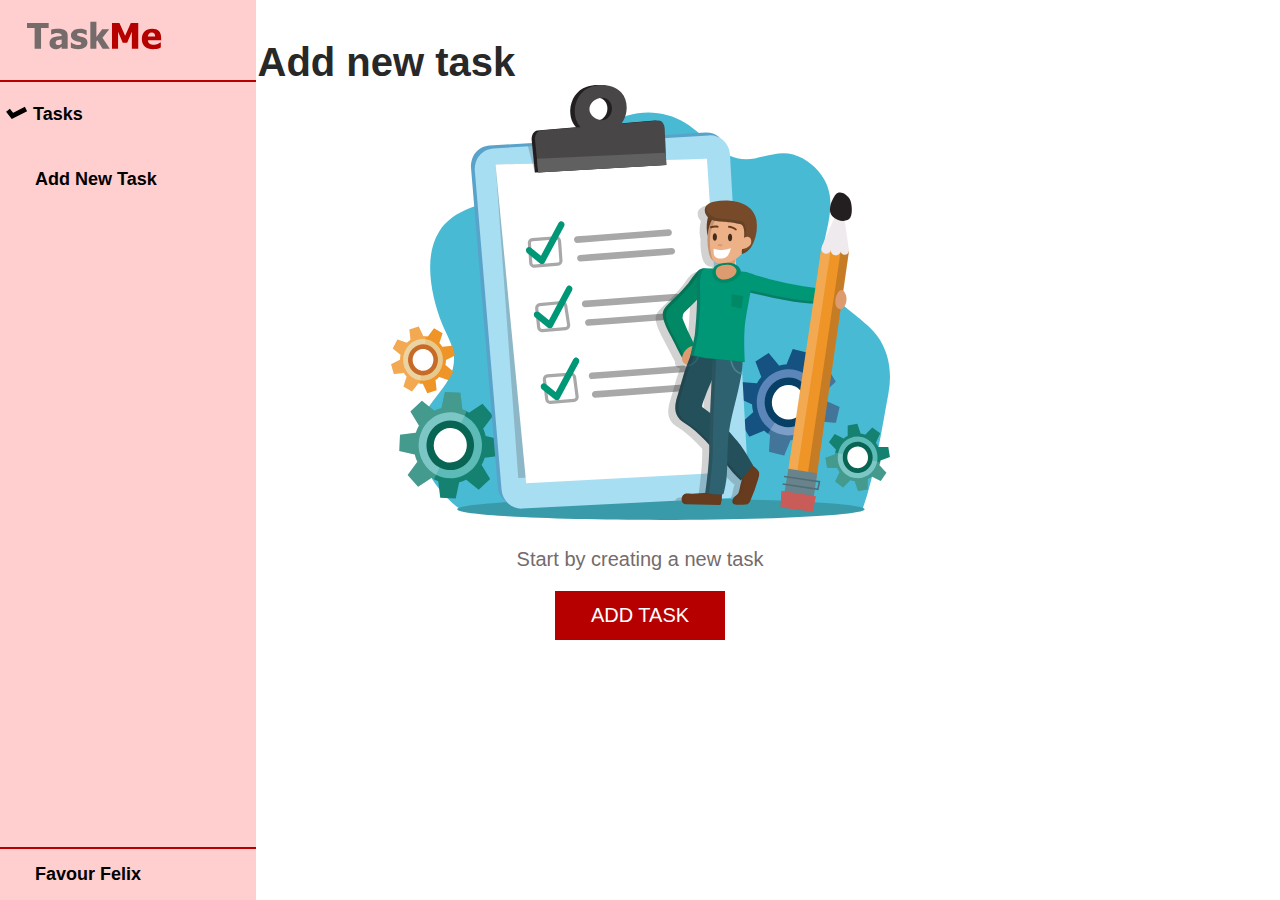
<file: index.html>
<!DOCTYPE html>
<html lang="en">
<head>
    <meta charset="UTF-8">
    <meta http-equiv="X-UA-Compatible" content="IE=edge">
    <meta name="viewport" content="width=device-width, initial-scale=1.0"> 
    <link rel="stylesheet" href="https://fonts.googleapis.com/icon?family=Material+Icons">
    <link rel="stylesheet" href="style.css" />
    <title>Document</title>
</head>
<body>
  


<div class="contain">
<!--tab section-->
    <div class="tab">
      <div class="border">
      <img  class="tabheader" src="image/TaskMe.svg">
    </div>
        <button class="tablinks" onclick="openCity(event, 'task')" > <img src="image/Vector 12.svg"> Tasks</button>
        <button class="tablinks" onclick="openCity(event, 'new-task')" id="defaultOpen"> Add New Task</button>
        <p class="user">Favour Felix</p>
    </div>
       <!--end of tab section-->

      <div class="com">
      <div id="task" class="tabcontent">
        <h3></h3>
    
      </div>
      
      <div id="new-task" class="tabcontent">
        <h3>Add  new task</h3>
        <img src="image/Layer 2.svg" width="500px" class="vectorimg"> 
        <p>Start by creating a new task</p>
        <button class="task-btn"><a href="frame4.html">ADD TASK</button></a>
      </div>
    </div>
</div>


    <script src="todo.js"></script>
</body>
</html>
</file>
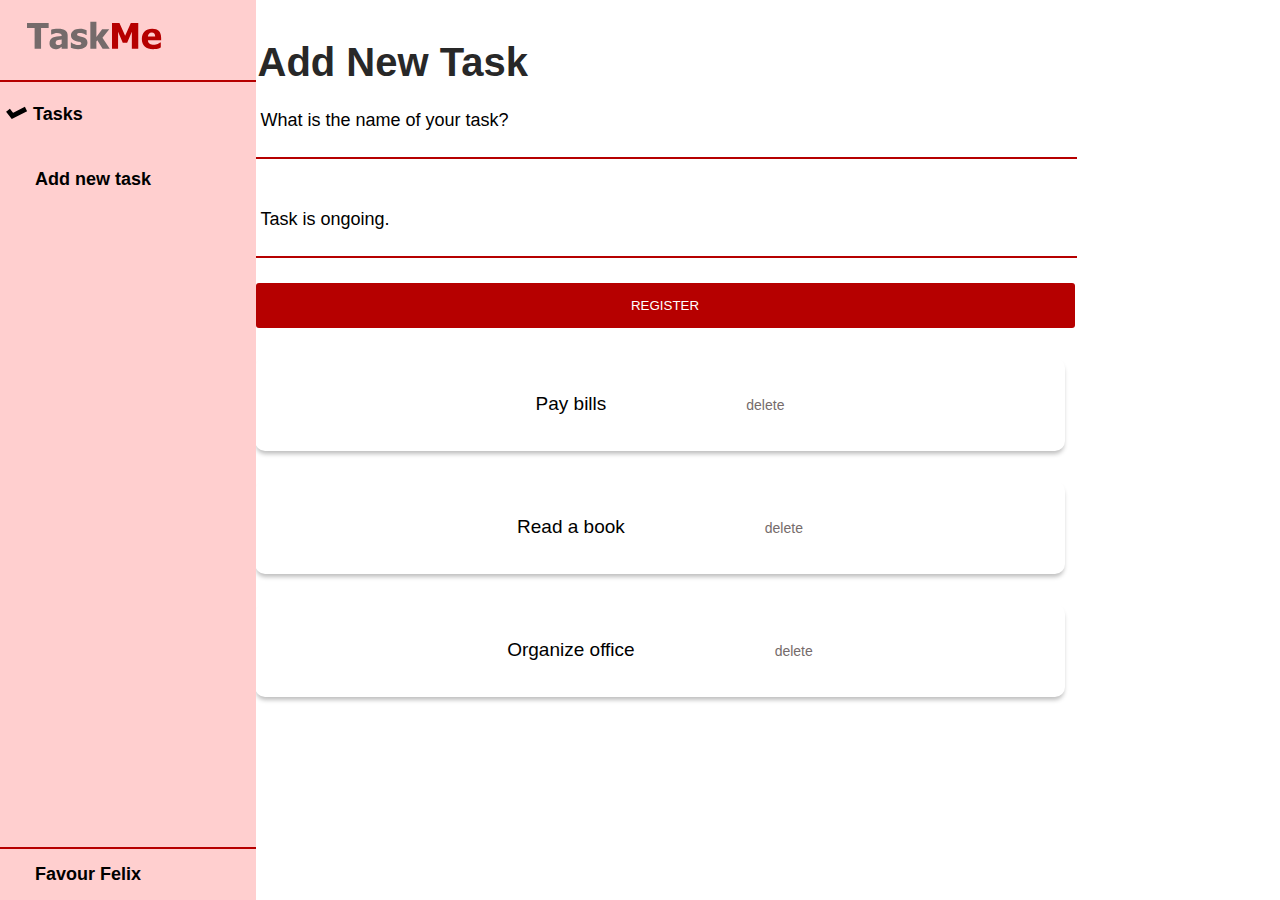
<file: frame4.html>
<!DOCTYPE html>
<html lang="en">
<head>
    <meta charset="UTF-8">
    <meta http-equiv="X-UA-Compatible" content="IE=edge">
    <meta name="viewport" content="width=device-width, initial-scale=1.0">
    <link rel="stylesheet" href="style.css" />
    <title>Document</title>
</head>
<body>
    
    <div class="contain">
        <!--tab section-->
            <div class="tab">
               <!-- <p class="tabheader">Task<span>Me</span></p> -->
               <div class="border">
               <img  class="tabheader" src="image/TaskMe.svg">
              </div>
                <button class="tablinks" onclick="openCity(event, 'task')"  ><img src="image/Vector 12.svg"> Tasks</button>
                <button class="tablinks" onclick="openCity(event, 'new-task')"  id="defaultOpen" > Add new task</button>
                <p class="user">Favour Felix</p>
            </div>
               <!--end of tab section-->
      
              <div id="new-task" class="tabcontent">
                <h3 id="head3">Add  New Task</h3>
                <input type="name" id="myInput" class="input-frame" placeholder="What is the name of your task?">
                <input type="name" id="myInput" class="input-frame" placeholder="Task is ongoing.">
               <span><br>
                <button class="frame4-btn" onclick="newElement()">REGISTER</button> </span>

                <div class="item-wrapper">
                <ul id="myUL">
              
                  
                  <li class="checked" >Pay bills</li>
                
                  <li>Read a book</li>
                  <li>Organize office</li>
                </ul>
              
              </div>
              </div>
            </div>
        </div>
        
        
            <script src="todo.js"></script>
</body>
</html>
</file>
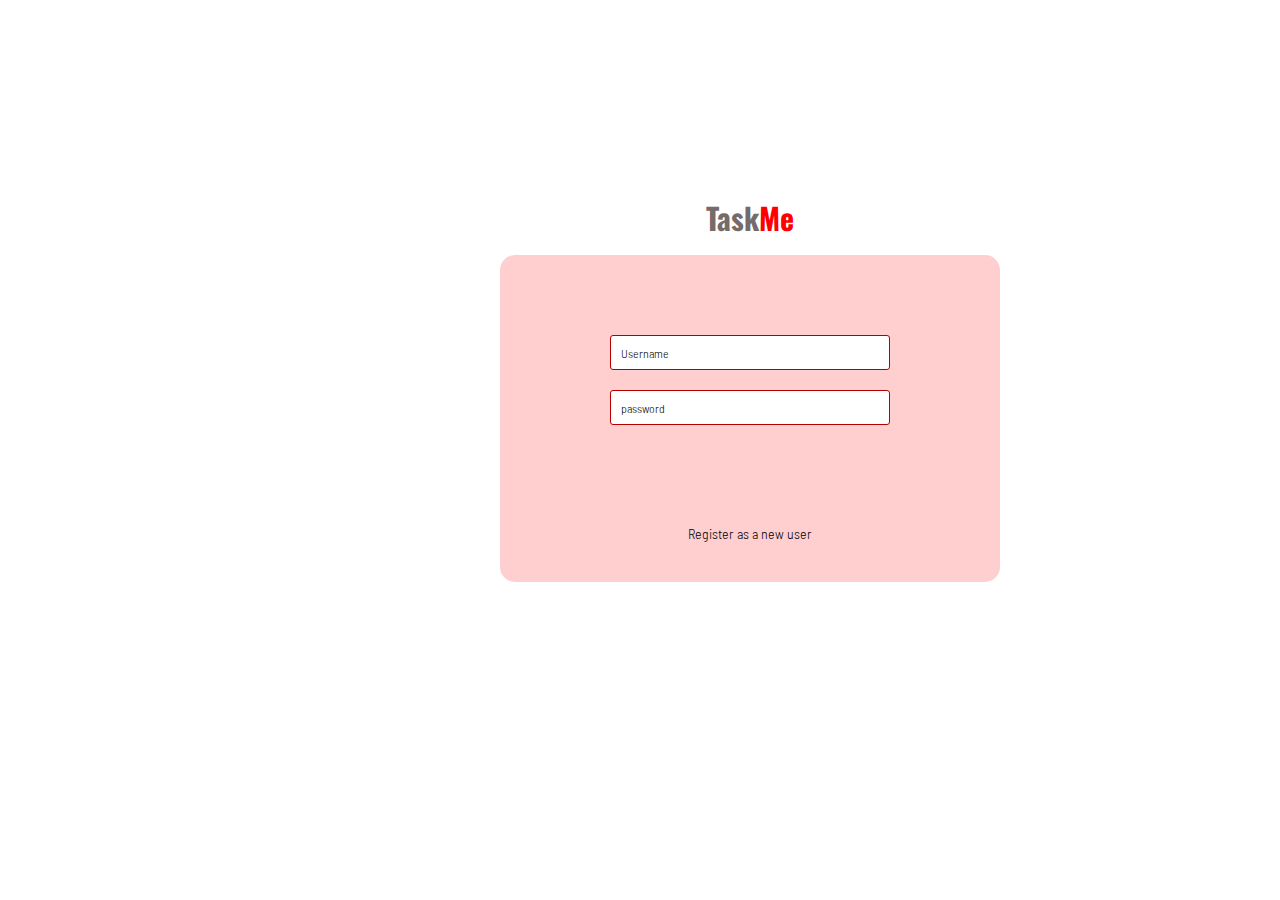
<file: login.html>
<!DOCTYPE html>
<html lang="en">
<head>
    <meta charset="UTF-8">
    <meta http-equiv="X-UA-Compatible" content="IE=edge">
    <meta name="viewport" content="width=device-width, initial-scale=1.0">
    <link rel="preconnect" href="https://fonts.googleapis.com">
<link rel="preconnect" href="https://fonts.gstatic.com" crossorigin>
<link href="https://fonts.googleapis.com/css2?family=Barlow+Semi+Condensed:wght@300&family=Oswald:wght@600&display=swap" rel="stylesheet">
    <link rel="stylesheet" href="style.css" />
    <title>Document</title>
</head>
<body>
    <div class="container">
        <p class="taskheader">Task<span>Me</span></p>
        <div class="bg-container">
            
            <form class="login">
                <input type="name"  class="login-input" id="name"  placeholder="Username"><br>
                <input type="password"  class="login-input" id="name"  placeholder="password">
            </form>

            <p class="new-user-link"> <a href="register.html">Register as a new user </p> </a> 
        </div>
    </div>
</body>
</html>
</file>
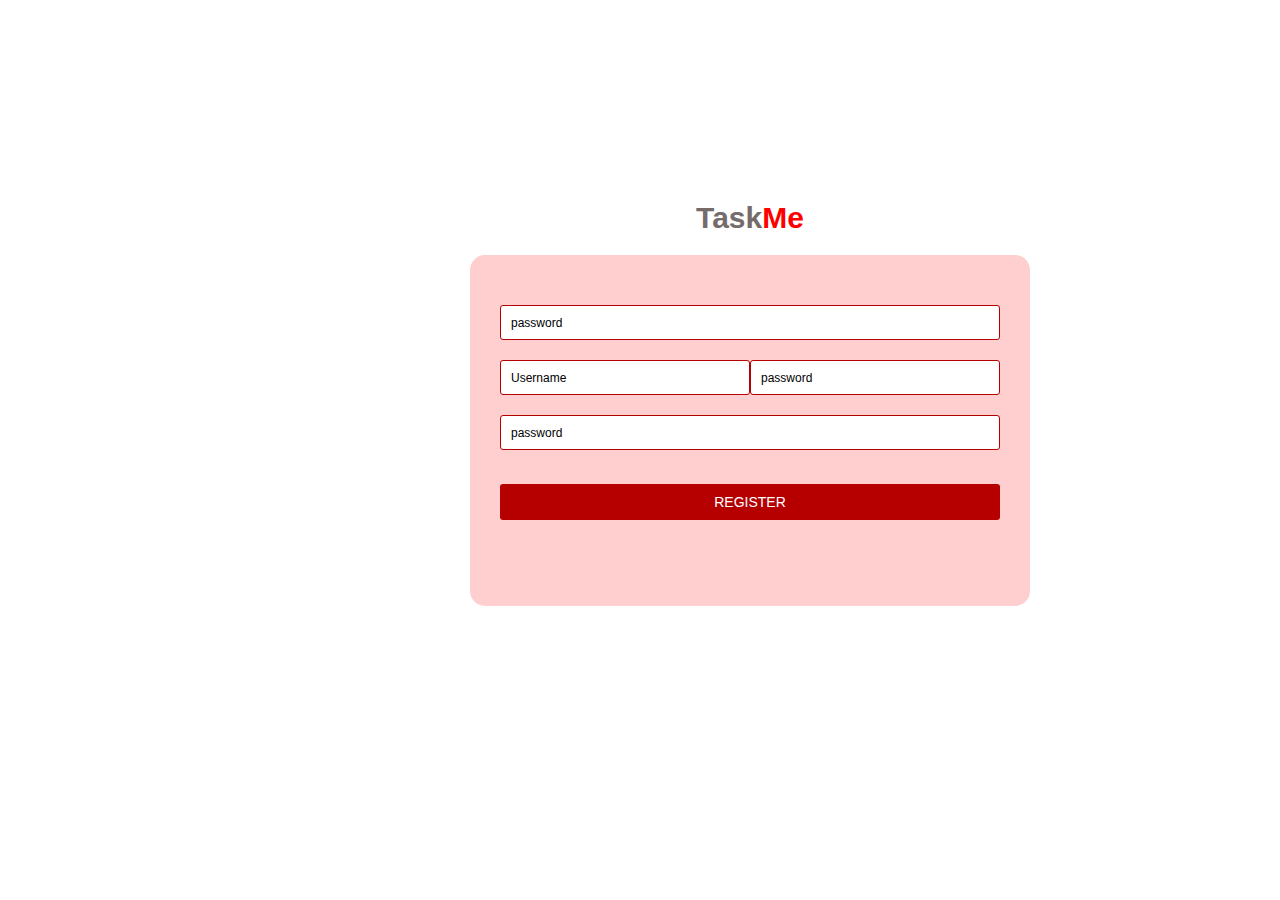
<file: register.html>
<!DOCTYPE html>
<html lang="en">
<head>
    <meta charset="UTF-8">
    <meta http-equiv="X-UA-Compatible" content="IE=edge">
    <meta name="viewport" content="width=device-width, initial-scale=1.0">
    <link rel="stylesheet" href="style.css" />
    <title>Document</title>
</head>
<body>
    
    <div class="container">
        <p class="registerheader">Task<span>Me</span></p>
        <div class="reg-container">
            
            <form class="register">
                <input type="password"  class="register-input reg" id="name"  placeholder="password">
                <div class="next">
                <input type="name"  class="register-input" id="name"  placeholder="Username">
                <input type="password"  class="register-input" id="name"  placeholder="password">
                </div>
                <input type="password"  class="register-input reg" id="name"  placeholder="password">
                <button class="btn-register">REGISTER</button>
            </form>

           
        </div>
</body>
</html>
</file>
<file: style.css>
*{
    margin:  0 auto;
    
    font-family: 'Barlow Semi Condensed', sans-serif;

}
.container{
    width: 1500px;
    height:100%;
    position:absolute;
    background-color:#fff;
}
.bg-container{
    
    width: 500px;
   
     padding: 40px 0px;
    background: #FFCFCF;
    border-radius: 15px;

}
.tab{
    position: fixed;
   
}
#defaultOpen{
    padding-left: 35px;
}
.taskheader{
    color: #756B6B;
    font-family: 'Oswald', sans-serif;
    font-size: 30px;
    font-weight: 700;
    
    line-height: 35px;
   margin-top:200px;
   margin-bottom: 20px;
    text-align: center;

}
.taskheader span{
    color:red;
    font-family: 'Oswald', sans-serif;
}
.login{
    text-align: center;
    padding-top: 40px;
    
}

.login-input{
    width:280px;
    height: 35px;
    border: 1px solid #B60000;
    box-sizing: border-box;
    border-radius: 3px;
    margin-bottom: 20px;
    padding-left: 5px;
    outline:none;
}
::placeholder{
    color:black;
    font-size: 12px;
    line-height: 14px;
    font-weight: 300;
    padding-left: 5px;
    font-family:'Barlow Semi Condensed', sans-serif; 
}

.new-user-link{
    font-size: 14px;
    text-align: center;
    font-weight: 300;
    color:black;
    margin-top:80px;
    
}
.new-user-link a{
    color:black;
    text-decoration: none;
   
}
.new-user-link a:hover{
    color:red;
}
/*end of login*/

/*start of register*/

.reg-container{
    
    width: 500px;
    height: 251px;
     padding: 50px 30px;
    background: #FFCFCF;
    border-radius: 15px;

}
.registerheader{
    color: #756B6B;
    font-family: 'Oswald', sans-serif;
    font-size: 30px;
    font-weight: 700;
    line-height: 35px;
   margin-top:200px;
   margin-bottom: 20px;
    text-align: center;

}
.registerheader span{
    color:red;
    font-family: 'Oswald', sans-serif;
}

.register-input{
    width:280px;
    height: 35px;
    border: 1px solid #B60000;
    box-sizing: border-box;
    border-radius: 3px;
    margin-bottom: 20px;
    padding-left: 5px;
    outline:none;
   
}
.next{
    display: flex;
    flex-direction: row;
    justify-content: space-between;
   
}

.reg{
    width:500px;
}
.btn-register{
    font-size: 14px;
    padding:10px;
    margin-top: 14px;
    color:#fff;
    background-color:#B60000;
    width:100%;
    border:none;
    border-radius:3px;
}
/*Tab*/
.tabheader {
    width: 15vh;
    height: 5vh;
    padding:13px;
    padding-left: 3vh;
}

/*
.tabheader{
    color: #756B6B;
    font-family: 'Oswald', sans-serif;
    font-size: 30px;
    font-weight: 700;
    line-height: 35px;
    padding: 15px;
    padding-left: 35px;
   margin-bottom: 20px;
    text-align: left;
    border-bottom: 2px solid #B60000;

}
*/
.tabheader span{
    color:red;
    font-family: 'Oswald', sans-serif;
}
.user{
 
   position:absolute;
   left:0;
   right: 0;
    bottom: 0;
    padding: 15px;
    padding-left: 35px;
    font-family:'Oswald', sans-serif ;
    font-size: 18px;
    font-weight: bold;
    border-top:2px solid #B60000 ;
   
}


.contain{
    background-color: #fff;
    
   
}

  
 
  tabcontent{
    flex: 50%;
    padding: 10px;
    
  }

 #new-task{
    width: 90%;
    padding-top: 40px;
   text-align: center;
    
 }
 #new-task p{
     color:#756B6B;
     font-size: 20px;
     line-height: 33px;
     padding-top: 19px;
 }
 #new-task h3{
     color:#282828;
     text-align: left;
     width: 85vh;
     
 }
 

 .tab button {
    display: block;
    font-size: 18px;
    font-weight: 600;
    background-color: inherit;
    color: black;
    padding: 22px 6px;
    width: 100%;
    border: none;
    outline: none;
    text-align: left;
    cursor: pointer;
    transition: 0.3s;
  }
  .tab {
    float: left;
    width: 20%;
   height: 100vh;
    
    font-size: 40px;
  font-style: 500;
    background-color:#FFCFCF;
   
     

  }

  .tabcontent h3{
      font-size: 40px;
      color:#A8A8A8;
     
  }

  .task-btn{
      width:170px;
      font-size: 20px;
      background:#B60000;
      color:#fff;
      padding:13px;
      margin-top: 15px;
      border:none;
      transition: cubic-bezier(0.075, 0.82, 0.165, 1);

  }
  .task-btn a{
      color:white;
       text-decoration: none;}

  .task-btn:hover{
    width:170px;
    background:#ca0202;
    color:#fff;
    padding:13px;
    margin-top: 15px;
    border:none;
    animation: anim 3s;

}

#border-line{
    padding-left: 28px;
border-bottom: 2px solid #B60000;
}

/*Frame4*/
.input-frame{
    width:91vh;
    height: 70px;
    margin-left: 50px;
    border:none;
    text-align: left;
    margin-bottom: 25px;
    border-bottom:2px solid #B60000;
}
.input-frame:focus{
    outline: none;
    font-size: 18px;

    line-height: 20px;
}

.input-frame::placeholder{
    font-size: 18px;

     line-height: 20px;}

/*button*/

.frame4-btn{
    width:91vh;
    height:45px;
    margin-left: 50px;
    background-color: #B60000;
    color:#fff;
    outline:none;
    border:none;
    border-radius: 3px;
    transition: cubic-bezier(0.075, 0.82, 0.165, 1);
}
.input:focus{
    outline: none !important;
}

.frame4-btn:hover{
    width:91vh;
    margin-left: 50px;
    background:#ca0202;
    color:#fff;
    height:45px;
    outline: none;
    border:none;
    animation: anim 3s;

}
/*
.item-wrapper{
    display: flex;
    flex-direction: column;
    justify-content: flex-start;
}*/
ul{
  width:90vh;
   display: block;
  
}

    

    



.item-wrapper ul li{
    margin-top: 30px;
    background: #ffffff;
    box-shadow: 0px 4px 4px -1px rgba(0, 0, 0, 0.25);
    padding: 35px;
    border-radius: 10px;
    list-style: none;
    font-size: 19px;
    line-height: 22px;
    
}

.close{
    font-size: 14px;
    color:#756B6B;
    margin-left: 140px;
    cursor: pointer;
}
.close:hover{
    font-size: 14px;
    color:#ff0909;
    margin-left: 140px;
    cursor: pointer;
}
/*
#new-task{
  /*  position:absolute;
    display:flex;
    width:80%;
    padding-top: 40px;
   text-align: center;
  
}
*/
.border{
    border-bottom: 2px solid #B60000;
}


@media only screen and (max-device-width: 960px) {
  .tabheader{  
    width: 250px;
height: 47px;}
}
</file>
